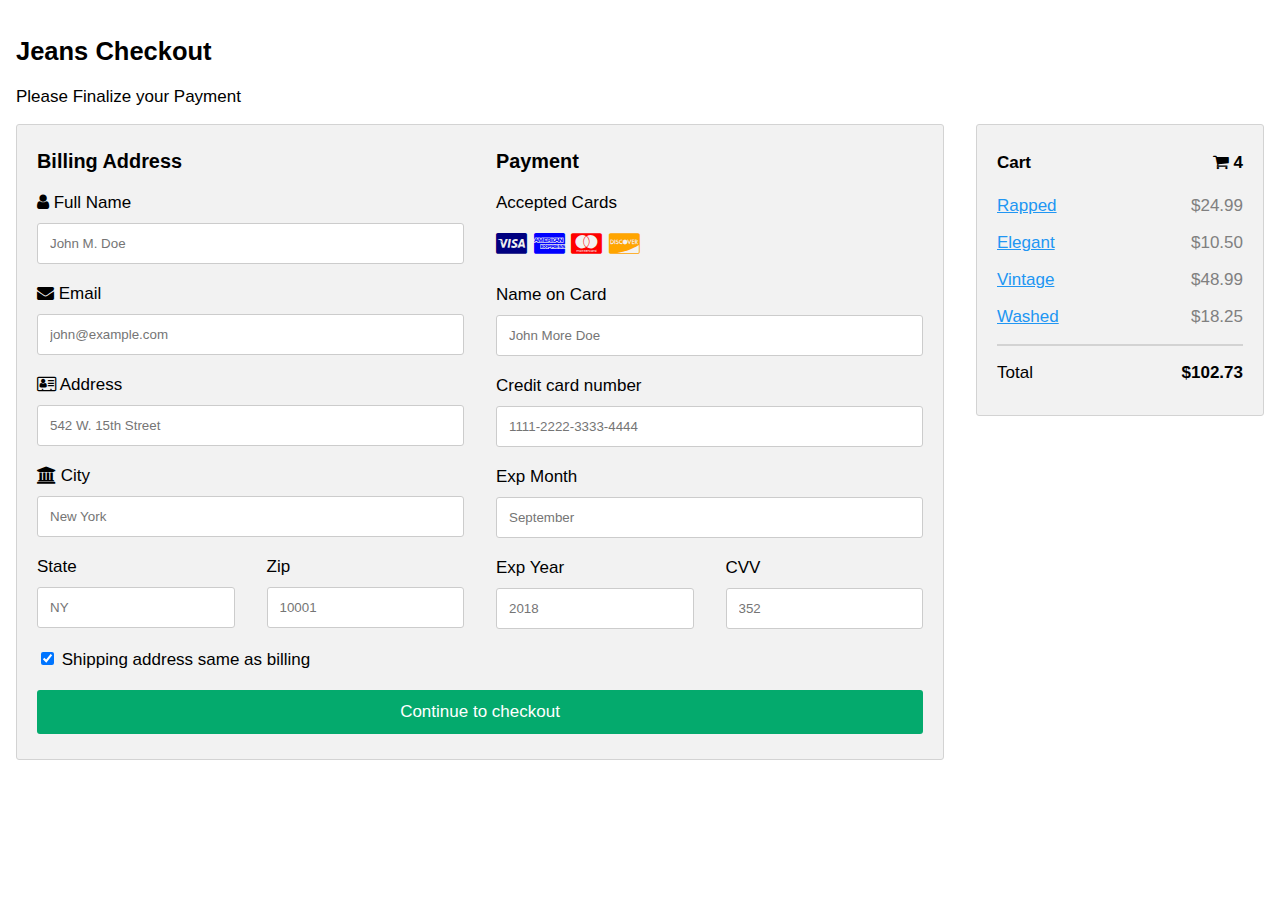
<file: checkout.html>
<!DOCTYPE html>
<html>
<head>
<meta name="viewport" content="width=device-width, initial-scale=1">
<link rel="preconnect" href="https://fonts.googleapis.com" />
<link rel="preconnect" href="https://fonts.gstatic.com" crossorigin />
<link
  href="https://fonts.googleapis.com/css2?family=Comforter&family=Lato:wght@300&family=Montserrat:wght@200&family=Poppins:wght@200&display=swap"
  rel="stylesheet"
/>
<link
  href="https://cdn.jsdelivr.net/npm/bootstrap@5.1.3/dist/css/bootstrap.min.css"
  rel="stylesheet"
  integrity="sha384-1BmE4kWBq78iYhFldvKuhfTAU6auU8tT94WrHftjDbrCEXSU1oBoqyl2QvZ6jIW3"
  crossorigin="anonymous"
/>

<link
  rel="stylesheet"
  href="https://cdnjs.cloudflare.com/ajax/libs/font-awesome/6.0.0/css/all.min.css"
  integrity="sha512-9usAa10IRO0HhonpyAIVpjrylPvoDwiPUiKdWk5t3PyolY1cOd4DSE0Ga+ri4AuTroPR5aQvXU9xC6qOPnzFeg=="
  crossorigin="anonymous"
  referrerpolicy="no-referrer"
/>
<link rel="stylesheet" href="https://cdnjs.cloudflare.com/ajax/libs/font-awesome/4.7.0/css/font-awesome.min.css">
<style>
body {
    font-family: 'Montserrat', sans-serif;
  font-family: Arial;
  font-size: 17px;
  padding: 8px;
}

* {
  box-sizing: border-box;
}

.row {
  display: -ms-flexbox; /* IE10 */
  display: flex;
  -ms-flex-wrap: wrap; /* IE10 */
  flex-wrap: wrap;
  margin: 0 -16px;
}

.col-25 {
  -ms-flex: 25%; /* IE10 */
  flex: 25%;
}

.col-50 {
  -ms-flex: 50%; /* IE10 */
  flex: 50%;
}

.col-75 {
  -ms-flex: 75%; /* IE10 */
  flex: 75%;
}

.col-25,
.col-50,
.col-75 {
  padding: 0 16px;
}

.container {
  background-color: #f2f2f2;
  padding: 5px 20px 15px 20px;
  border: 1px solid lightgrey;
  border-radius: 3px;
}

input[type=text] {
  width: 100%;
  margin-bottom: 20px;
  padding: 12px;
  border: 1px solid #ccc;
  border-radius: 3px;
}

label {
  margin-bottom: 10px;
  display: block;
}

.icon-container {
  margin-bottom: 20px;
  padding: 7px 0;
  font-size: 24px;
}

.btn {
  background-color: #04AA6D;
  color: white;
  padding: 12px;
  margin: 10px 0;
  border: none;
  width: 100%;
  border-radius: 3px;
  cursor: pointer;
  font-size: 17px;
}

.btn:hover {
  background-color: #45a049;
}

a {
  color: #2196F3;
}

hr {
  border: 1px solid lightgrey;
}

span.price {
  float: right;
  color: grey;
}

/* Responsive layout - when the screen is less than 800px wide, make the two columns stack on top of each other instead of next to each other (also change the direction - make the "cart" column go on top) */
@media (max-width: 800px) {
  .row {
    flex-direction: column-reverse;
  }
  .col-25 {
    margin-bottom: 20px;
  }
}
</style>
</head>
<body>

<h2>Jeans Checkout</h2>
<p>Please Finalize your Payment</p>
<div class="row">
  <div class="col-75">
    <div class="container">
      <form action="/action_page.php">
      
        <div class="row">
          <div class="col-50">
            <h3>Billing Address</h3>
            <label for="fname"><i class="fa fa-user"></i> Full Name</label>
            <input type="text" id="fname" name="firstname" placeholder="John M. Doe">
            <label for="email"><i class="fa fa-envelope"></i> Email</label>
            <input type="text" id="email" name="email" placeholder="john@example.com">
            <label for="adr"><i class="fa fa-address-card-o"></i> Address</label>
            <input type="text" id="adr" name="address" placeholder="542 W. 15th Street">
            <label for="city"><i class="fa fa-institution"></i> City</label>
            <input type="text" id="city" name="city" placeholder="New York">

            <div class="row">
              <div class="col-50">
                <label for="state">State</label>
                <input type="text" id="state" name="state" placeholder="NY">
              </div>
              <div class="col-50">
                <label for="zip">Zip</label>
                <input type="text" id="zip" name="zip" placeholder="10001">
              </div>
            </div>
          </div>

          <div class="col-50">
            <h3>Payment</h3>
            <label for="fname">Accepted Cards</label>
            <div class="icon-container">
              <i class="fa fa-cc-visa" style="color:navy;"></i>
              <i class="fa fa-cc-amex" style="color:blue;"></i>
              <i class="fa fa-cc-mastercard" style="color:red;"></i>
              <i class="fa fa-cc-discover" style="color:orange;"></i>
            </div>
            <label for="cname">Name on Card</label>
            <input type="text" id="cname" name="cardname" placeholder="John More Doe">
            <label for="ccnum">Credit card number</label>
            <input type="text" id="ccnum" name="cardnumber" placeholder="1111-2222-3333-4444">
            <label for="expmonth">Exp Month</label>
            <input type="text" id="expmonth" name="expmonth" placeholder="September">
            <div class="row">
              <div class="col-50">
                <label for="expyear">Exp Year</label>
                <input type="text" id="expyear" name="expyear" placeholder="2018">
              </div>
              <div class="col-50">
                <label for="cvv">CVV</label>
                <input type="text" id="cvv" name="cvv" placeholder="352">
              </div>
            </div>
          </div>
          
        </div>
        <label>
          <input type="checkbox" checked="checked" name="sameadr"> Shipping address same as billing
        </label>
        <input type="submit" value="Continue to checkout" class="btn">
      </form>
    </div>
  </div>
  <div class="col-25">
    <div class="container">
      <h4>Cart <span class="price" style="color:black"><i class="fa fa-shopping-cart"></i> <b>4</b></span></h4>
      <p><a href="#">Rapped</a> <span class="price">$24.99</span></p>
      <p><a href="#">Elegant</a> <span class="price">$10.50</span></p>
      <p><a href="#">Vintage</a> <span class="price">$48.99</span></p>
      <p><a href="#">Washed</a> <span class="price">$18.25</span></p>
      <hr>
      <p>Total <span class="price" style="color:black"><b>$102.73</b></span></p>
    </div>
  </div>
</div>

</body>
</html>
</file>
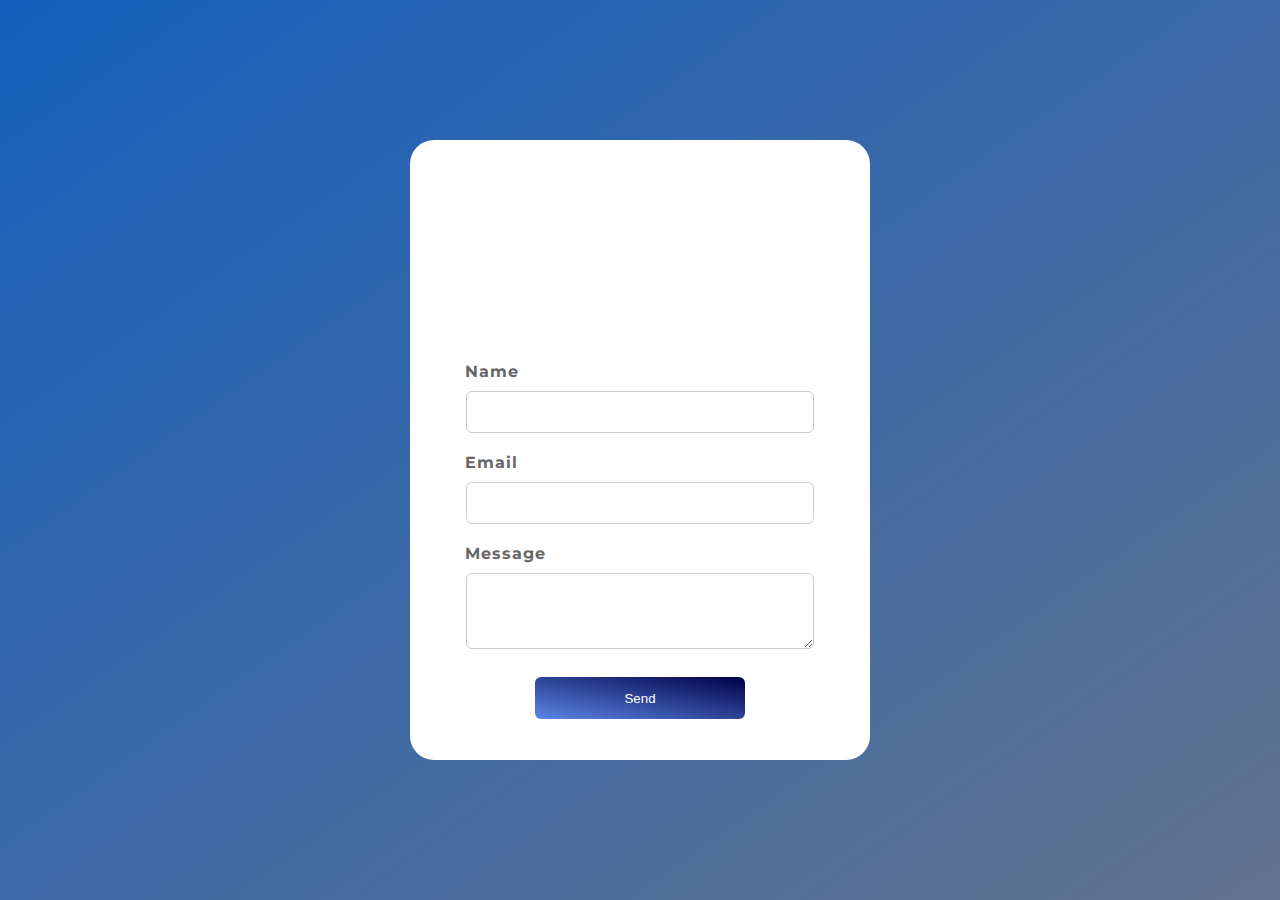
<file: contact/contact.html>
<!DOCTYPE html>
<html lang="en">
<head>
    <meta charset="UTF-8">
    <meta http-equiv="X-UA-Compatible" content="IE=edge">
    <meta name="viewport" content="width=device-width, initial-scale=1.0">
    <link rel="stylesheet" href="contact-style.css">
    <title>Document</title>
</head>
<body>
    <div class="wrapper">
        <div class="header">
          <h1>Contact us</h1>
          <p>Do you have a question? Send us a message and we will respond as soon as possible.</p>
        </div>
        <form>
          <h4>Name</h4>
          <input type="text" name="name">
          <h4>Email</h4>
          <input type="text" name="email">
          <h4>Message</h4>
          <textarea></textarea>
          <button>Send</button>
        </form>
      </div>
</body>
</html>
</file>
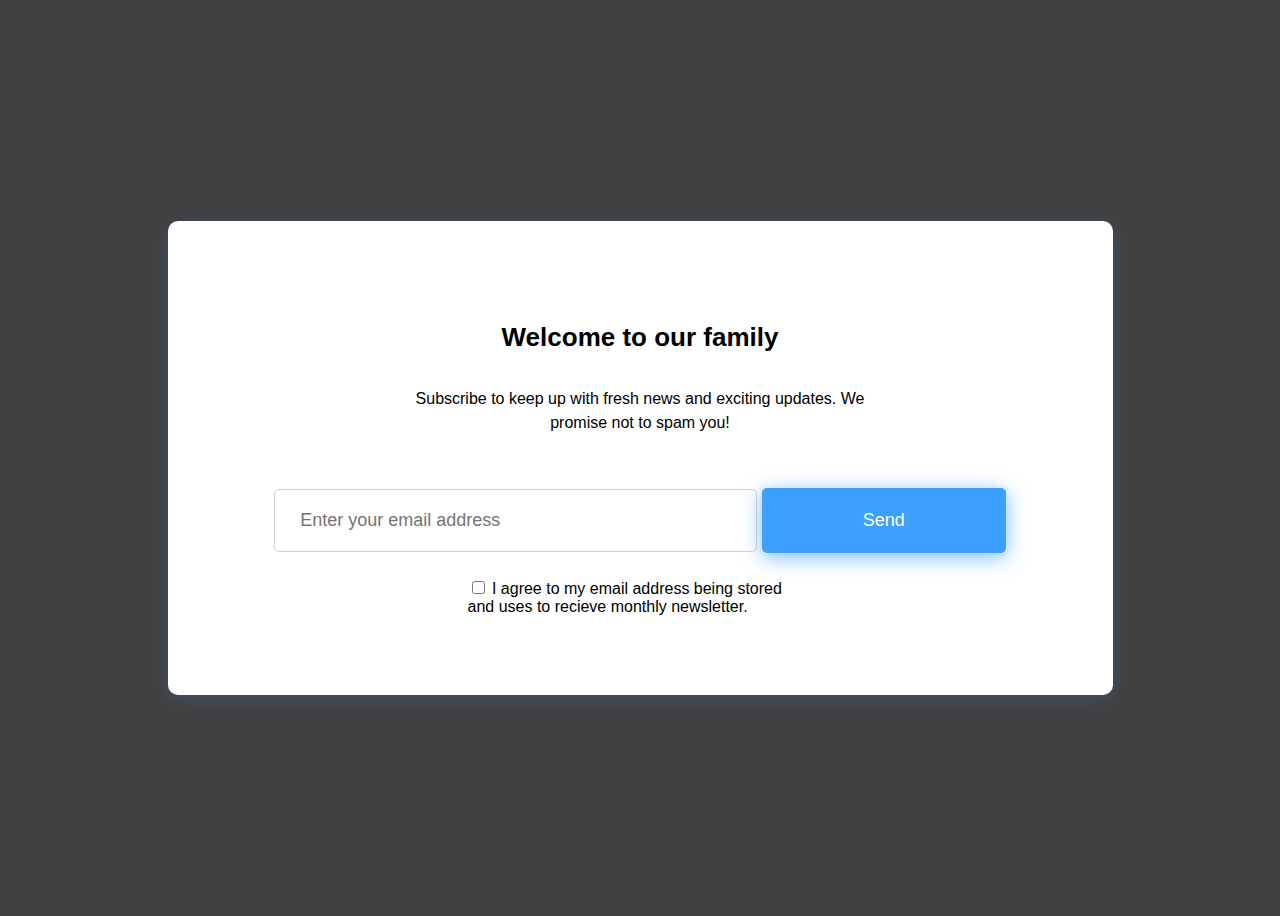
<file: contact/newsletter.html>
<!DOCTYPE html>
<html lang="en">
<head>
    <meta charset="UTF-8">
    <meta http-equiv="X-UA-Compatible" content="IE=edge">
    <meta name="viewport" content="width=device-width, initial-scale=1.0">
   <link rel="stylesheet" href="newsletter-style.css">
   
    <title>Document</title>
</head>
<body>
    
    <div class="subscribe">
        <h2 class="subscribe__title">Welcome to our family</h2>
        <p class="subscribe__copy">Subscribe to keep up with fresh news and exciting updates. We promise not to spam you!</p>
        <div class="form">
            <input type="email" class="form__email" placeholder="Enter your email address" />
            <button class="form__button">Send</button>
        </div>
        <div class="notice">
            <input type="checkbox">
            <span class="notice__copy">I agree to my email address being stored and uses to recieve monthly newsletter.</span>
        </div>
    </div>
</body>
</html>
</file>
<file: contact/contact-style.css>
@import url('https://fonts.googleapis.com/css?family=Montserrat:300');

body {
  box-sizing: border-box;
  background: linear-gradient(to right bottom, #1560bd, #63738f);
  height: 100vh;
  overflow: hidden;
  display: flex;
  justify-content: center;
  align-items: center;
  margin: 0;
  font-family: 'Montserrat', sans-serif;
}

.wrapper {
  height: 620px;
  width: 460px;
  background-color: white;
  border-radius: 24px;
  overflow: hidden;
}

.header {
  width: 100%;
  height: 32%;
  background-image: url(https://images.unsplash.com/photo-1532190370294-e81fe487b61a?ixlib=rb-1.2.1&ixid=MnwxMjA3fDB8MHxwaG90by1wYWdlfHx8fGVufDB8fHx8&auto=format&fit=crop&w=1170&q=80);
  background-size: cover;
  background-position: center;
  color: white;
  text-align: center;
}

h1 {
  margin: 0;
  padding: 34px 24px 12px;
  font-weight: 300;
  font-size: 60px;
}

p {
  margin: 0;
  padding: 0 24px;
  font-size: 16px;
  width: 360px;
  opacity: 0.8;
  margin: 0 auto;
}

form {
  display: flex;
  flex-direction: column;
  margin: 8px auto;
  width: 76%;
}

h4 {
  color: #666;
  margin: 16px 0 6px;
  font-size: 16px;
  letter-spacing: 1px;
  
}

input,
textarea {
  border: solid 1px #cbcbcb; 
  border-radius: 6px;
  width: 92%;
  padding: 6px 12px;
  outline: none;
  margin: 4px auto;
}

input {
  height: 28px;
}

textarea {
  height: 62px;
}

button {
  height: 42px;
  width: 60%;
  margin: 24px auto;
  border-radius: 6px;
  border: none;
  color: white;
  background: linear-gradient(to left bottom, #000046, #5B86E5);
  cursor: pointer;
}
</file>
<file: contact/newsletter-style.css>
@import url('https://fonts.googleapis.com/css2?family=Mulish:wght@300;400;500;600;700&display=swap');



body {
	background: #414040;
	display: flex;
	justify-content: center;
	align-items: center;
	height: 100vh;
    font-family: 'Montserrat', sans-serif;
}

.subscribe {
	display: flex;
	flex-direction: column;
	align-items: center;
	justify-content: center;
	background: white;
	width: 945px;
	height: 474px;
	border-radius: 10px;
	box-shadow: 0 4px 20px rgba(61, 159, 255, 0.2)
}


.subscribe__title {
	font-weight: bold;
	font-size: 26px;
	margin-bottom: 18px;
}

.subscribe__copy {
	max-width: 450px;
	text-align: center;
	margin-bottom: 53px;
	line-height: 1.5;
}

.form {
	margin-bottom: 25px;
}

.form__email {
	padding: 20px 25px;
	border-radius: 5px;
 	border: 1px solid #CAD3DB;
	width: 431px;
	font-size: 18px;
	color: #0F121F;
}

.form__email:focus {
	outline: 1px solid #3D9FFF;
}

.form__button {
	background: #3D9FFF;
	padding: 10px;
	border: none;
	width: 244px;
	height: 65px;
	border-radius: 5px;
	font-size: 18px;
	color: white;
	box-shadow: 0 4px 20px rgba(61, 159, 255, 0.7);
}

.form__button:hover {
	box-shadow: 0 10px 20px rgba(61, 159, 255, 0.7);
}

.notice {
	width: 345px;
}
</file>
